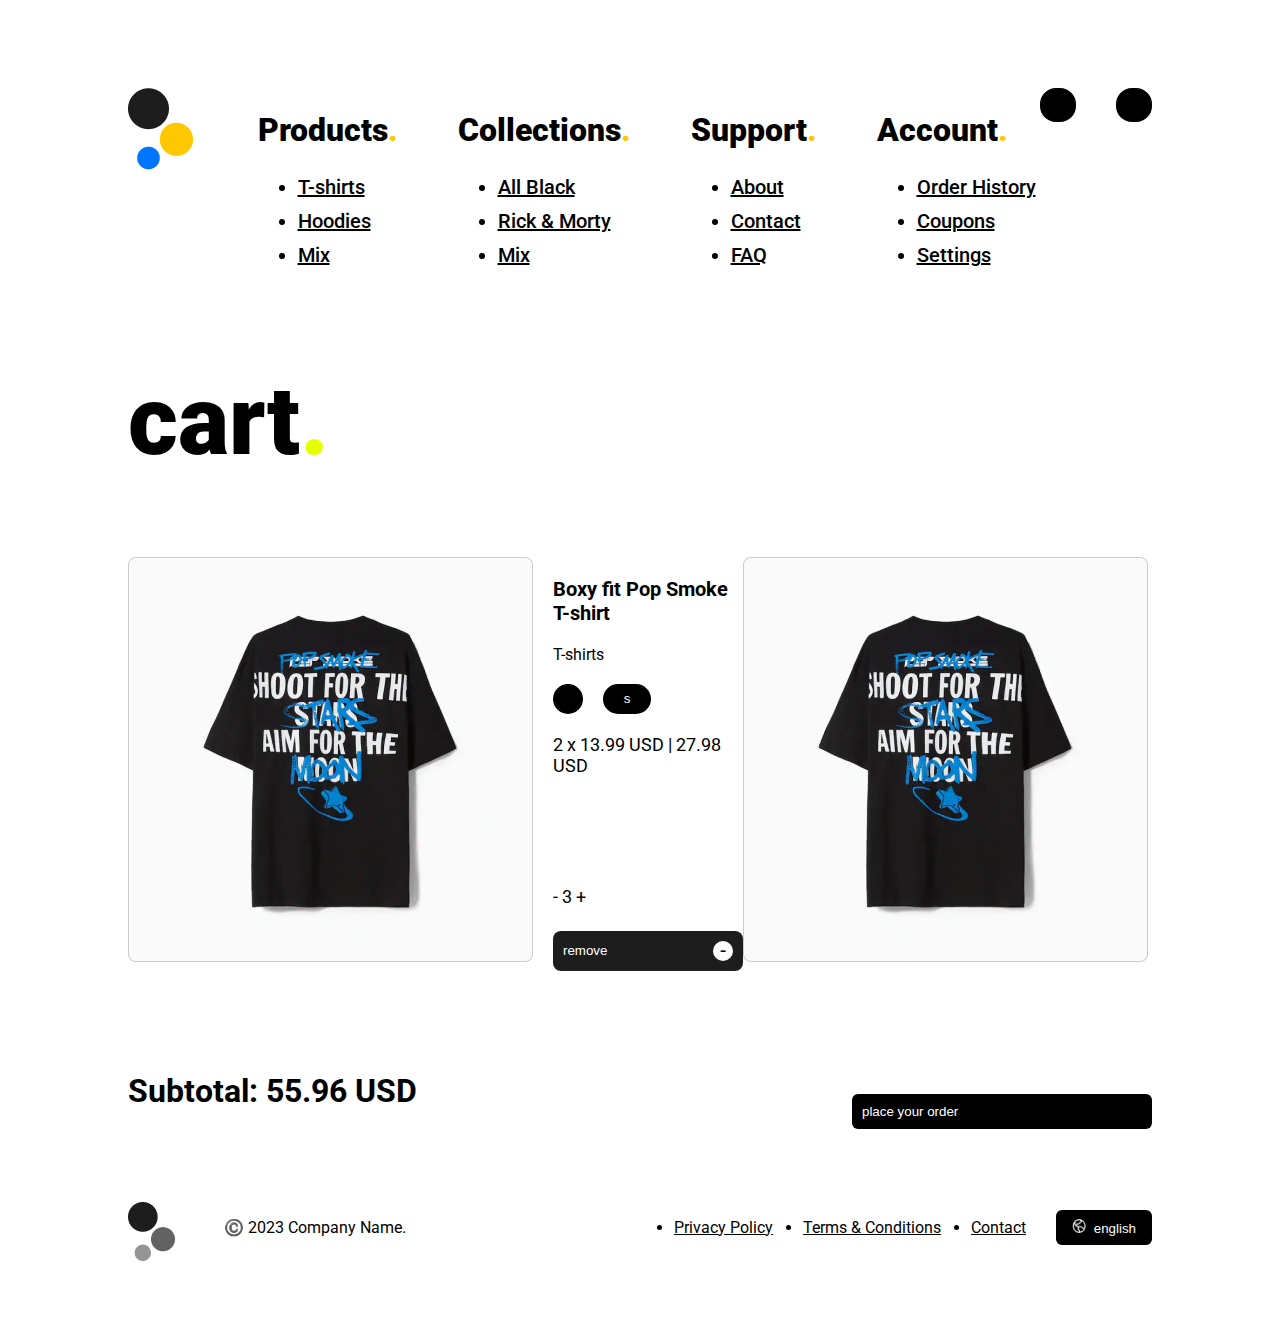
<file: cart.html>
<!DOCTYPE html>
<html lang="en">
<head>
    <meta charset="UTF-8">
    <meta name="viewport" content="width=device-width, initial-scale=1.0">
    <title>E-com App</title>
    <link rel="stylesheet" href="cart.css">
    <link rel="stylesheet" href="https://cdnjs.cloudflare.com/ajax/libs/font-awesome/6.5.2/css/all.min.css" integrity="sha512-SnH5WK+bZxgPHs44uWIX+LLJAJ9/2PkPKZ5QiAj6Ta86w+fsb2TkcmfRyVX3pBnMFcV7oQPJkl9QevSCWr3W6A==" crossorigin="anonymous" referrerpolicy="no-referrer" />
</head>
<body>
    <div class="nav-card">
        <div class="logo-img">
            <img src="/images cart/Logologo up.png" />
        </div>
        <div class="container">
        <div class="card">
            <h1>Products<span>.</span></h1>
            <ul>
                <li><a href="">T-shirts</a></li>
                <li><a href="">Hoodies</a></li>
                <li><a href="">Mix</a></li>
            </ul>
        </div>
        <div class="card">
            <h1>Collections<span>.</span></h1>
            <ul>
                <li><a href="">All Black</a></li>
                <li><a href="">Rick & Morty</a></li>
                <li><a href="">Mix</a></li>
            </ul>
        </div>
        <div class="card">
            <h1>Support<span>.</span></h1>
            <ul>
                <li><a href="">About</a></li>
                <li><a href="">Contact</a></li>
                <li><a href="">FAQ</a></li>
            </ul>
        </div>
        <div class="card">
            <h1>Account<span>.</span></h1>
            <ul>
                <li><a href="">Order History</a></li>
                <li><a href="">Coupons</a></li>
                <li><a href="">Settings</a></li>
            </ul>
        </div>
        </div>
        <div class="card-icons">
            <div class="icon-box">
                <a href=""><i class="fa-solid fa-cart-shopping"></i></a>
            </div>
            <div class="icon-box">
                <a href=""><i class="fa-solid fa-magnifying-glass"></i></a>
            </div>
        </div>
    </div>
<h1 class="aa">cart<span>.</span></h1>
    <main>
        <div class="container">

           <div class="product-card">
            <div class="img">
                <img src="/images cart/image 19cart.png" />
            </div>
            <div class="product-info">
            <p>Boxy fit Pop Smoke T-shirt</p>
            T-shirts
            <div class="btns">
                <button class="color"></button>
                <button class="size">s</button>
            </div>
            <span>2 x 13.99 USD | 27.98 USD</span>
            <div class="card-count">
                <span>-</span>
                <span>3</span>
                <span>+</span>
            </div>
            <button class="btn-remove">
                remove
                <div class="div-remove"><span>-</span></div>
            </button>
            </div>
           </div>

           
           <div class="product-card">
            <div class="img">
                <img src="/images cart/image 19cart.png" />
            </div>
            <div class="product-info">
            <p>Ripped Printed Jogger</p>
            Printed Joggers
            <div class="btns">
                <button class="color"></button>
                <button class="size">s</button>
            </div>
            <span>2 x 13.99 USD | 27.98 USD</span>
            <div class="card-count">
                <span>-</span>
                <span>3</span>
                <span>+</span>
            </div>
            <button class="btn-remove">
                remove
                <div class="div-remove"><span>-</span></div>
            </button>
            </div>
           </div>

           <div class="product-card">
            <div class="img">
                <img src="/images cart/image 19cart.png" />
            </div>
            <div class="product-info">
            <p>Varsity Cap</p>
            Unisex Caps
            <div class="btns">
                <button class="color"></button>
                <button class="size">s</button>
            </div>
            <span>2 x 13.99 USD | 27.98 USD</span>
            <div class="card-count">
                <span>-</span>
                <span>3</span>
                <span>+</span>
            </div>
            <button class="btn-remove">
                remove
                <div class="div-remove"><span>-</span></div>
            </button>
            </div>
           </div>

           <div class="product-card">
            <div class="img">
                <img src="/images cart/image 19cart.png" />
            </div>
            <div class="product-info">
            <p>Rick & Morty printed Hoodie</p>
            Classic Pullover Hoodie
            <div class="btns">
                <button class="color"></button>
                <button class="size">s</button>
            </div>
            <span>2 x 13.99 USD | 27.98 USD</span>
            <div class="card-count">
                <span>-</span>
                <span>3</span>
                <span>+</span>
            </div>
            <button class="btn-remove">
                remove
                <div class="div-remove"><span>-</span></div>
            </button>
            </div>
           </div>

        </div>
    </main>
    
     <div class="total">
        <h1>Subtotal: 55.96 USD </h1>
        <button class="seeAll">
            place your order
            <i class="fa-solid fa-arrow-right"></i>
        </button>
     </div>

    <div class="footer-inform">
        <div class="company-name">
            <div class="footer-logo">
                <img src="/images cart/Logofoot cart.png" />
            </div>
            <p>©️ 2023 Company Name. </p>
        </div>
        <div class="footer-links">
            <ul>
                <li><a href="">Privacy Policy</a></li>
                <li><a href="">Terms & Conditions</a></li>
                <li><a href="">Contact</a></li>
            </ul>
            <button class="btn">
                <img class="vector" src="/images cart/Vectorfoot cart vector.png" />
                english
            </button>
        </div>
    </div>
</body>
</html>
</file>
<file: cart.css>
@import url('https://fonts.googleapis.com/css2?family=Roboto:ital,wght@0,100;0,300;0,400;0,500;0,700;0,900;1,100;1,300;1,400;1,500;1,700;1,900&display=swap');

•⁠  ⁠{
    margin: 0;
    padding: 0;
    box-sizing: border-box;
    text-decoration: none;
    list-style: none;
}

body {
    font-family: "Roboto", sans-serif;
    height: 100vh;
}

.nav-card {
    display: flex;
    padding: 80px 120px 0px 120px;
    justify-content: space-between;
}

.card h1 {
   font-weight: 900;
   font-size: 32px;
   line-height: 43px;
}

.card li {
    font-weight: 500;
    font-size: 20px;
    line-height: 27px;
    margin-top: 7px;
}

.card a {
    color: black;
 }

 .card a:hover {
    color: #e5ff00;
 }
 
.container {
    display: flex;
}

.card-icons {
    display: flex;
    gap: 40px;
}

.card {
    margin-left: 60px;
}

.icon-box {
    background-color: black;
    width: 36px;
    height: 34px;
    border-radius:16px;
    align-items: center;
    display: flex;
    justify-content: center;
    cursor: pointer;
}

.icon-box i {
    color: white;
}

.footer-inform {
    padding: 70px 120px;
    display: flex;
    justify-content: space-between;
}

.company-name {
    display: flex;
    align-items: center;
    gap: 56px;
}

.footer-logo {
    width: 40px;
    height: 50px;
}

.footer-links {
    display: flex;
    align-items: center;
    gap: 30px;
}

.footer-links ul {
    display: flex;
    gap: 30px;
}

.footer-links a {
    color: black;
}

.footer-links a:hover {
    color: rgb(229, 255, 0);
}

.btn {
    padding: 9px 16px;
    background-color: black;
    color: #fff;
    cursor: pointer;
    border: none;
    border-radius: 6px;
}

.vector {
    width: 14px;
    height: 14px;
    margin-right: 4px;
}

main {
    margin: 80px 120px 0px 120px;
    overflow-x: scroll;
}

main h1 {
    font-weight: 900;
    font-size: 96px;
}

.container {
    display: flex;
}

span {
    color: #FFC700;
}

.product-card {
    display: flex;
    gap: 20px;
}

.product-info span {
    color: black;
    font-size: large;
}

.product-info p {
    font-weight: 700;
    font-size: 20px;
    margin-bottom: 20px;
}

.color {
    background-color: black;
    border-radius: 50%;
    width: 30px;
    height: 30px;
    border: none;
    cursor: pointer;
}

.size {
    background-color: black;
    width: 48px;
    height: 30px;
    border-radius: 15px;
    border: none;
    color: #fff;
    cursor: pointer;
}

.btns {
    margin-top: 20px;
    align-items: center;
    gap: 20px;
    display: flex;
    margin-bottom: 20px;
}

.aa {
    margin-left: 120px;
    margin-top: 80px;
    margin-bottom: 80px;
    font-weight: 900;
    font-size: 96px;
}

.aa span {
    color: #e5ff00;
}

.card-count {
    margin-top: 110px;
    margin-bottom: 24px;
}

.btn-remove {
    background-color: #1D1D1D;
    width: 190px;
    height: 40px;
    color: #fff;
    display: flex;
    align-items: center;
    justify-content: space-between;
    padding: 0px 10px;
    border-radius: 8px;
    border: none;
}

.div-remove {
    background-color: #fff;
    border-radius: 50%;
    width: 20px;
    height: 20px;
    color: black;
    display: flex;
    align-items: center;
    justify-content: center;
}

.div-remove span {
    font-size: 20px;
}

.total {
    display: flex;
    padding: 80px 120px 0px 120px;
    justify-content: space-between;
    align-items: center;
}

.seeAll {
    display: flex;
    padding: 10px;
    width: 300px;
    margin-top: 40px;
    justify-content: space-between;
    cursor: pointer;
    background-color: black;
    color: #fff;
    border-radius: 6px;
    border: none;
}
</file>
